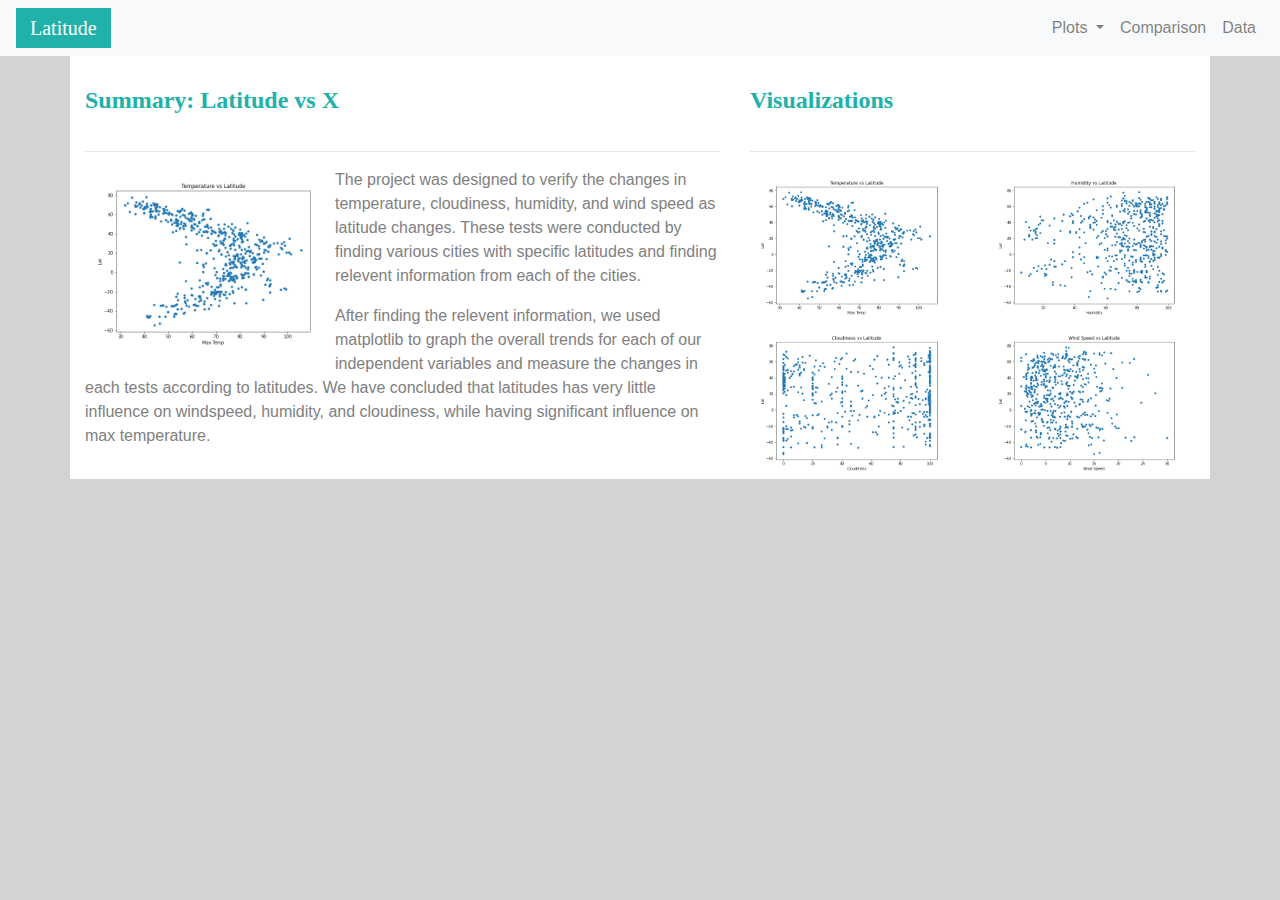
<file: index.html>
<!DOCTYPE html>
<html lang="en">
<head>
    <meta charset="UTF-8">
    <meta http-equiv="X-UA-Compatible" content="IE=edge">
    <meta name="viewport" content="width=device-width, initial-scale=1.0">
    <link rel="stylesheet" href="styles.css">
    <title>Web Design Challenge</title>
</head>
<body>
    <nav class="navbar navbar-expand-lg navbar-light bg-light">
        <a class="navbar-brand logo" href="index.html">Latitude</a>
        <button 
            class="navbar-toggler" 
            type="button" 
            data-toggle="collapse" 
            data-target="#toggleMobileMenu" 
            aria-controls="toggleMobileMenu" 
            aria-expanded="false" 
            aria-label="Toggle navigation">
            <span class="navbar-toggler-icon"></span>
        </button>
        
        <div class="collapse navbar-collapse" id="toggleMobileMenu">
            <ul class="navbar-nav ml-auto">
                <li class="nav-item dropdown">
                    <a class="nav-link dropdown-toggle" 
                        href="#" 
                        id="navbarDropdownMenuLink" 
                        data-toggle="dropdown"
                        aria-haspopup="true" 
                        aria-expanded="false">
                        Plots
                    </a>
                    <div class="dropdown-menu"
                        aria-labelledby="navbarDropdownMenuLink">
                        <a class="dropdown-item" href="Visualizations/temp_visual.html">Max Temperature</a>
                        <a class="dropdown-item" href="Visualizations/humidity_visual.html">Humidity</a>
                        <a class="dropdown-item" href="Visualizations/cloudiness_visual.html">Cloudiness</a>
                        <a class="dropdown-item" href="Visualizations/wind_visual.html">Wind Speed</a>
                    </div>
                </li>
                <li class="nav-item">
                    <a class="nav-link" href="comparison.html">Comparison</a>
                </li>
                <li class="nav-item">
                    <a class="nav-link" href="data.html">Data</a>
                </li>
            </ul>
        </div>
    </nav>

<div class = "container"> 
    <div class = "row">
        <div class = "col col-12 col-md-7 landingbody">
            <h1>Summary: Latitude vs X</h1>
            <hr>
            <a href = "Visualizations/temp_visual.html">
                <img src = "Images/temperature_v_latitude.png" alt = "Max-temp v Latitude" class = "img-fluid" width = "250" align = "left">
            </a>
            <p>The project was designed to verify the changes in temperature, cloudiness, humidity, and wind speed as latitude changes. These tests were conducted by finding various cities with specific latitudes and finding relevent information from each of the cities.</p>
            <p>After finding the relevent information, we used matplotlib to graph the overall trends for each of our independent variables and measure the changes in each tests according to latitudes. We have concluded that latitudes has very little influence on windspeed, humidity, and cloudiness, while having significant influence on max temperature.</p>
        </div>
        <div class = "col col-12 col-md-5 landingbody">
            <h1>Visualizations</h1>
            <hr>
            <div class="row">
                <div class="col-3 col-md-6">
                    <a href = "Visualizations/temp_visual.html">
                        <img src="Images/temperature_v_latitude.png" alt = "temperature_v_latitude" class = "img-fluid">
                    </a>
                  </div>
                <div class = "col-3 col-md-6">
                    <a href="Visualizations/humidity_visual.html">
                        <img src = "Images/humidity_v_lat.png" alt = "humidity_v_latitude" class = "img-fluid">    
                    </a>
                </div>
                <div class = "col-3 col-md-6">
                    <a href="Visualizations/cloudiness_visual.html">
                        <img src = "Images/cloudiness_v_lat.png" alt = "cloudiness_v_latitude" class = "img-fluid">    
                    </a>
                </div>
                <div class = "col-3 col-md-6">
                    <a href="Visualizations/wind_visual.html">
                        <img src = "Images/wind_v_lat.png" alt = "wind_v_latitude" class = "img-fluid">    
                    </a>
                </div>
            </div>
        </div>
    </div>
</div>


</body>

<link rel="stylesheet" href="https://stackpath.bootstrapcdn.com/bootstrap/4.3.1/css/bootstrap.min.css"
    integrity="sha384-ggOyR0iXCbMQv3Xipma34MD+dH/1fQ784/j6cY/iJTQUOhcWr7x9JvoRxT2MZw1T" crossorigin="anonymous">

  <script src="https://code.jquery.com/jquery-3.3.1.slim.min.js"
    integrity="sha384-q8i/X+965DzO0rT7abK41JStQIAqVgRVzpbzo5smXKp4YfRvH+8abtTE1Pi6jizo"
    crossorigin="anonymous"></script>
  <script src="https://cdnjs.cloudflare.com/ajax/libs/popper.js/1.14.7/umd/popper.min.js"
    integrity="sha384-UO2eT0CpHqdSJQ6hJty5KVphtPhzWj9WO1clHTMGa3JDZwrnQq4sF86dIHNDz0W1"
    crossorigin="anonymous"></script>
  <script src="https://stackpath.bootstrapcdn.com/bootstrap/4.3.1/js/bootstrap.min.js"
    integrity="sha384-JjSmVgyd0p3pXB1rRibZUAYoIIy6OrQ6VrjIEaFf/nJGzIxFDsf4x0xIM+B07jRM"
    crossorigin="anonymous"></script>

</html>
</file>
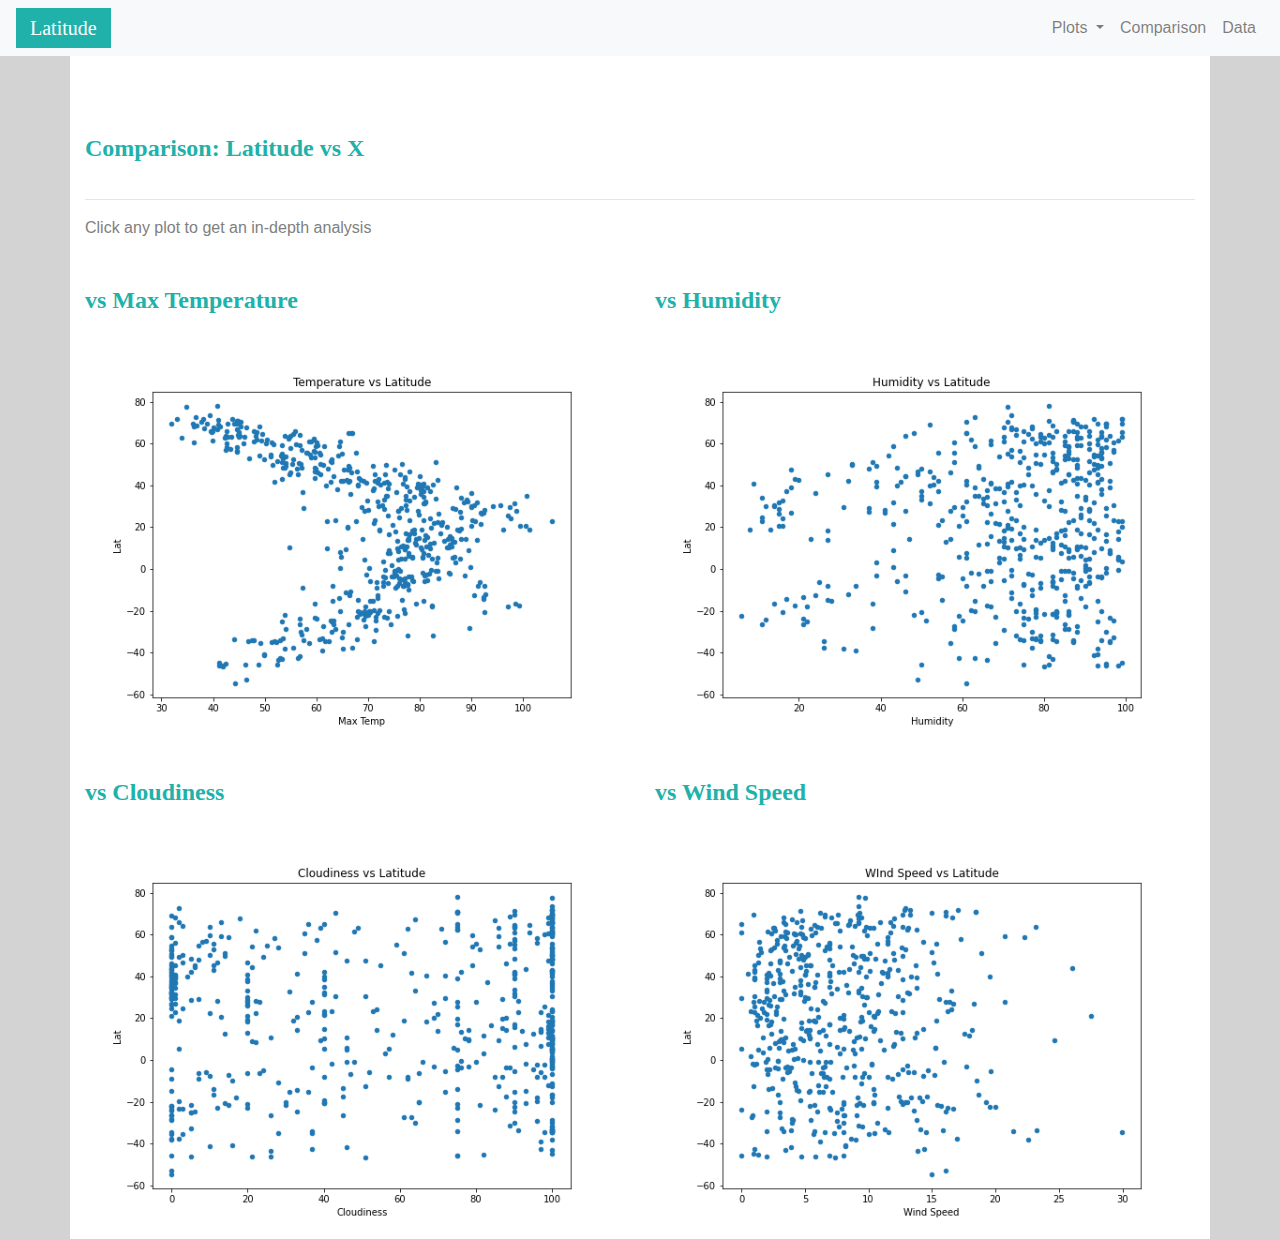
<file: comparison.html>
<!DOCTYPE html>
<html lang="en">
<head>
    <meta charset="UTF-8">
    <meta http-equiv="X-UA-Compatible" content="IE=edge">
    <meta name="viewport" content="width=device-width, initial-scale=1.0">
    <title>Comparison Visualization</title>
    <link rel="stylesheet" href="styles.css">
</head>
<body>
  <nav class="navbar navbar-expand-lg navbar-light bg-light">
    <a class="navbar-brand logo" href="index.html">Latitude</a>
    <button 
        class="navbar-toggler" 
        type="button" 
        data-toggle="collapse" 
        data-target="#toggleMobileMenu" 
        aria-controls="toggleMobileMenu" 
        aria-expanded="false" 
        aria-label="Toggle navigation">
        <span class="navbar-toggler-icon"></span>
    </button>
    
    <div class="collapse navbar-collapse" id="toggleMobileMenu">
        <ul class="navbar-nav ml-auto">
            <li class="nav-item dropdown">
                <a class="nav-link dropdown-toggle" 
                    href="#" 
                    id="navbarDropdownMenuLink" 
                    data-toggle="dropdown"
                    aria-haspopup="true" 
                    aria-expanded="false">
                    Plots
                </a>
                <div class="dropdown-menu"
                    aria-labelledby="navbarDropdownMenuLink">
                    <a class="dropdown-item" href="Visualizations/temp_visual.html">Max Temperature</a>
                    <a class="dropdown-item" href="Visualizations/humidity_visual.html">Humidity</a>
                    <a class="dropdown-item" href="Visualizations/cloudiness_visual.html">Cloudiness</a>
                    <a class="dropdown-item" href="Visualizations/wind_visual.html">Wind Speed</a>
                </div>
            </li>
            <li class="nav-item">
                <a class="nav-link" href="comparison.html">Comparison</a>
            </li>
            <li class="nav-item">
                <a class="nav-link" href="data.html">Data</a>
            </li>
        </ul>
    </div>
</nav>

    <div class="container">
        <br>
        <div class="row">
          <!-- rigth side -->
          <div class="col col-12 divbdy">
            <br>
            <h1>Comparison: Latitude vs X</h1>
            <hr>
            <p>Click any plot to get an in-depth analysis</p>
            <div class='row'>
              <div class="col col-12 col-md-6">
                  <h1>vs Max Temperature</h1>
                <a href="Visualizations/temp_visual.html"><img src="Images/temperature_v_latitude.png" alt="Latitude vs. Temperature" class = "img-fluid"></a>
              </div>
              <div class="col col-12 col-md-6">
                  <h1>vs Humidity</h1>
                <a href="Visualizations/humidity_visual.html"><img src="Images/humidity_v_lat.png" alt="Latitude vs. Humidity" class = "img-fluid"></a>
              </div>
              <div class="col col-12 col-md-6">
                  <h1>vs Cloudiness</h1>
                <a href="Visualizations/cloudiness_visual.html"><img src="Images/cloudiness_v_lat.png" alt="Latitude vs. Cloudiness" class = "img-fluid"></a>
              </div>
              <div class="col col-12 col-md-6">
                  <h1>vs Wind Speed</h1>
                <a href="Visualizations/wind_visual.html"><img src="Images/wind_v_lat.png" alt="Latitude vs. Wind Speed" class = "img-fluid"></a>
              </div>
            </div>
          </div>
          <!-- end of rigth side -->
        </div>
      </div>
</div>


</body>

<link rel="stylesheet" href="https://stackpath.bootstrapcdn.com/bootstrap/4.3.1/css/bootstrap.min.css"
    integrity="sha384-ggOyR0iXCbMQv3Xipma34MD+dH/1fQ784/j6cY/iJTQUOhcWr7x9JvoRxT2MZw1T" crossorigin="anonymous">

  <script src="https://code.jquery.com/jquery-3.3.1.slim.min.js"
    integrity="sha384-q8i/X+965DzO0rT7abK41JStQIAqVgRVzpbzo5smXKp4YfRvH+8abtTE1Pi6jizo"
    crossorigin="anonymous"></script>
  <script src="https://cdnjs.cloudflare.com/ajax/libs/popper.js/1.14.7/umd/popper.min.js"
    integrity="sha384-UO2eT0CpHqdSJQ6hJty5KVphtPhzWj9WO1clHTMGa3JDZwrnQq4sF86dIHNDz0W1"
    crossorigin="anonymous"></script>
  <script src="https://stackpath.bootstrapcdn.com/bootstrap/4.3.1/js/bootstrap.min.js"
    integrity="sha384-JjSmVgyd0p3pXB1rRibZUAYoIIy6OrQ6VrjIEaFf/nJGzIxFDsf4x0xIM+B07jRM"
    crossorigin="anonymous"></script>

</html>
</file>
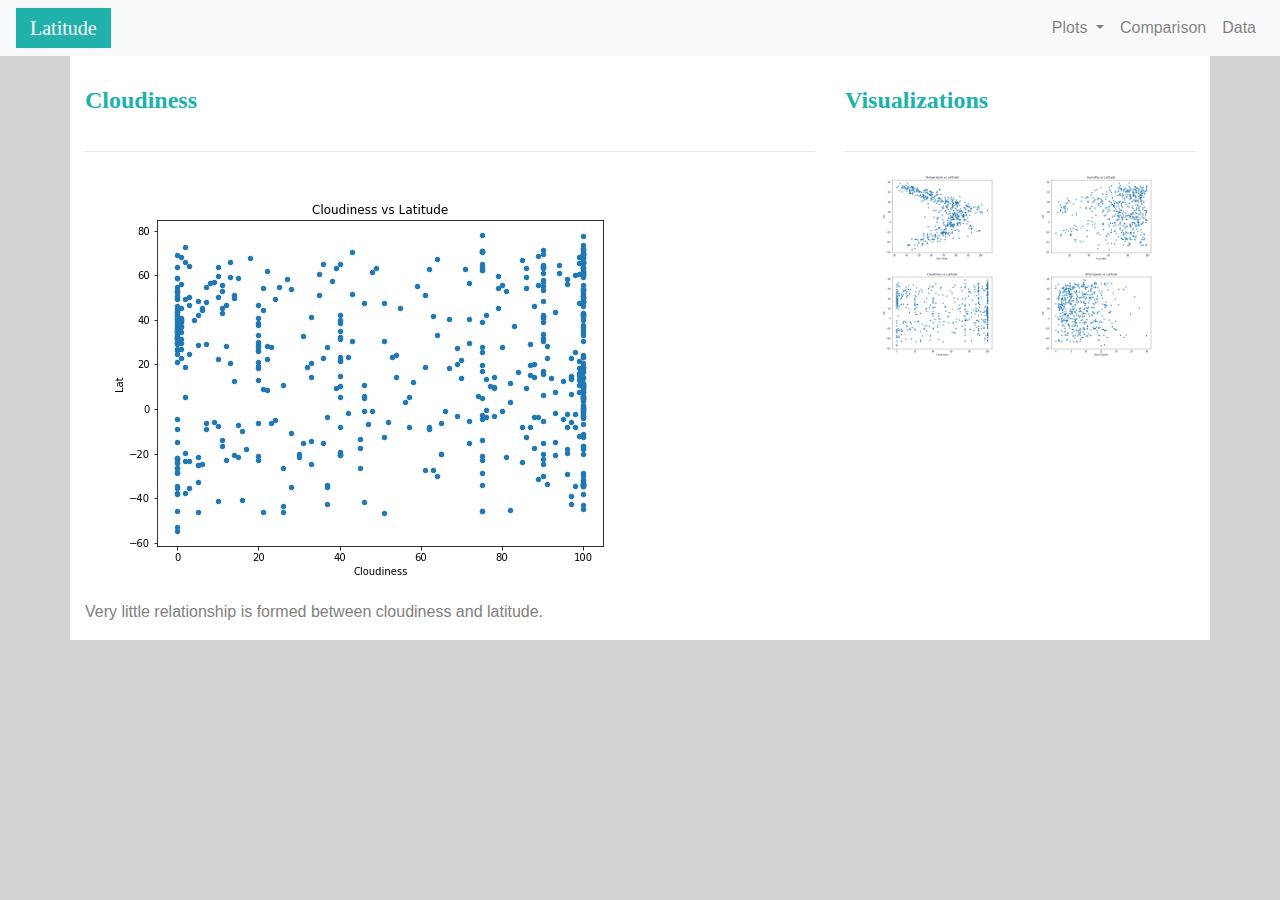
<file: Visualizations/cloudiness_visual.html>
<!DOCTYPE html>
<html lang="en">
<head>
    <meta charset="UTF-8">
    <meta http-equiv="X-UA-Compatible" content="IE=edge">
    <meta name="viewport" content="width=device-width, initial-scale=1.0">
    <link rel="stylesheet" href="../styles.css">
    <title>Cloudiness Visualization</title>
</head>
<body>
    <nav class="navbar navbar-expand-lg navbar-light bg-light">
        <a class="navbar-brand logo" href="../index.html">Latitude</a>
        <button 
            class="navbar-toggler" 
            type="button" 
            data-toggle="collapse" 
            data-target="#toggleMobileMenu" 
            aria-controls="toggleMobileMenu" 
            aria-expanded="false" 
            aria-label="Toggle navigation">
            <span class="navbar-toggler-icon"></span>
        </button>
        
        <div class="collapse navbar-collapse" id="toggleMobileMenu">
            <ul class="navbar-nav ml-auto">
                <li class="nav-item dropdown">
                    <a class="nav-link dropdown-toggle" 
                        href="#" 
                        id="navbarDropdownMenuLink" 
                        data-toggle="dropdown"
                        aria-haspopup="true" 
                        aria-expanded="false">
                        Plots
                    </a>
                    <div class="dropdown-menu"
                        aria-labelledby="navbarDropdownMenuLink">
                        <a class="dropdown-item" href="temp_visual.html">Max Temperature</a>
                        <a class="dropdown-item" href="humidity_visual.html">Humidity</a>
                        <a class="dropdown-item" href="cloudiness_visual.html">Cloudiness</a>
                        <a class="dropdown-item" href="wind_visual.html">Wind Speed</a>
                    </div>
                </li>
                <li class="nav-item">
                    <a class="nav-link" href="../comparison.html">Comparison</a>
                </li>
                <li class="nav-item">
                    <a class="nav-link" href="../data.html">Data</a>
                </li>
            </ul>
        </div>
    </nav>

<div class = "container"> 
    <div class = "row">
        <div class = "col col-12 col-md-8 landingbody">
            <h1>Cloudiness</h1>
            <hr>
            <img src = "../Images/cloudiness_v_lat.png" alt = "cloudiness_plot" class = "img-fluid">
            <p>Very little relationship is formed between cloudiness and latitude.</p>
        </div>
        <div class = "col col-12 col-md-4 landingbody">
            <h1>Visualizations</h1>
            <hr>
            <div class="row mx-3 d-flex justify-content-center">
                <div class="col-4 col-md-6">
                    <a href = "temp_visual.html">
                        <img src="../Images/temperature_v_latitude.png" alt = "temperature_v_latitude" class = "img-fluid">
                    </a>
                  </div>
                <div class = "col-4 col-md-6">
                    <a href = "humidity_visual.html">
                        <img src = "../Images/humidity_v_lat.png" alt = "humidity_v_latitude" class = "img-fluid">    
                    </a>
                </div>
                <div class = "col-4 col-md-6">
                    <a href = "cloudiness_visual.html">
                        <img src = "../Images/cloudiness_v_lat.png" alt = "cloudiness_v_latitude" class = "img-fluid">    
                    </a>
                </div>
                <div class = "col-4 col-md-6">
                    <a href = "wind_visual.html">
                        <img src = "../Images/wind_v_lat.png" alt = "wind_v_latitude" class = "img-fluid">    
                    </a>
                </div>
            </div>
        </div>
    </div>
</div>


</body>

<link rel="stylesheet" href="https://stackpath.bootstrapcdn.com/bootstrap/4.3.1/css/bootstrap.min.css"
    integrity="sha384-ggOyR0iXCbMQv3Xipma34MD+dH/1fQ784/j6cY/iJTQUOhcWr7x9JvoRxT2MZw1T" crossorigin="anonymous">

  <script src="https://code.jquery.com/jquery-3.3.1.slim.min.js"
    integrity="sha384-q8i/X+965DzO0rT7abK41JStQIAqVgRVzpbzo5smXKp4YfRvH+8abtTE1Pi6jizo"
    crossorigin="anonymous"></script>
  <script src="https://cdnjs.cloudflare.com/ajax/libs/popper.js/1.14.7/umd/popper.min.js"
    integrity="sha384-UO2eT0CpHqdSJQ6hJty5KVphtPhzWj9WO1clHTMGa3JDZwrnQq4sF86dIHNDz0W1"
    crossorigin="anonymous"></script>
  <script src="https://stackpath.bootstrapcdn.com/bootstrap/4.3.1/js/bootstrap.min.js"
    integrity="sha384-JjSmVgyd0p3pXB1rRibZUAYoIIy6OrQ6VrjIEaFf/nJGzIxFDsf4x0xIM+B07jRM"
    crossorigin="anonymous"></script>

</html>
</file>
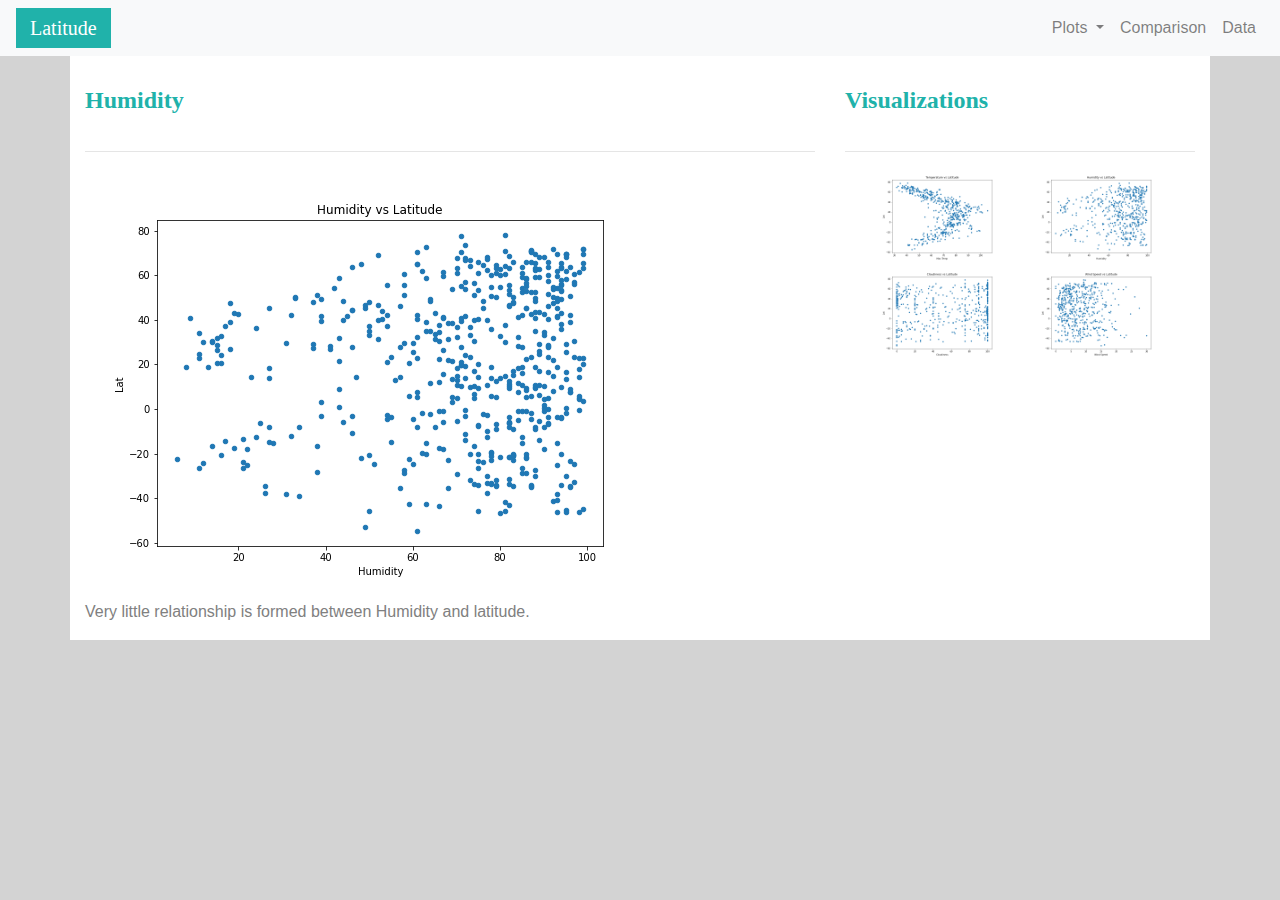
<file: Visualizations/humidity_visual.html>
<!DOCTYPE html>
<html lang="en">
<head>
    <meta charset="UTF-8">
    <meta http-equiv="X-UA-Compatible" content="IE=edge">
    <meta name="viewport" content="width=device-width, initial-scale=1.0">
    <link rel="stylesheet" href="../styles.css">
    <title>Humidity Visualization</title>
</head>
<body>
    <nav class="navbar navbar-expand-lg navbar-light bg-light">
        <a class="navbar-brand logo" href="../index.html">Latitude</a>
        <button 
            class="navbar-toggler" 
            type="button" 
            data-toggle="collapse" 
            data-target="#toggleMobileMenu" 
            aria-controls="toggleMobileMenu" 
            aria-expanded="false" 
            aria-label="Toggle navigation">
            <span class="navbar-toggler-icon"></span>
        </button>
        
        <div class="collapse navbar-collapse" id="toggleMobileMenu">
            <ul class="navbar-nav ml-auto">
                <li class="nav-item dropdown">
                    <a class="nav-link dropdown-toggle" 
                        href="#" 
                        id="navbarDropdownMenuLink" 
                        data-toggle="dropdown"
                        aria-haspopup="true" 
                        aria-expanded="false">
                        Plots
                    </a>
                    <div class="dropdown-menu"
                        aria-labelledby="navbarDropdownMenuLink">
                        <a class="dropdown-item" href="temp_visual.html">Max Temperature</a>
                        <a class="dropdown-item" href="humidity_visual.html">Humidity</a>
                        <a class="dropdown-item" href="cloudiness_visual.html">Cloudiness</a>
                        <a class="dropdown-item" href="wind_visual.html">Wind Speed</a>
                    </div>
                </li>
                <li class="nav-item">
                    <a class="nav-link" href="../comparison.html">Comparison</a>
                </li>
                <li class="nav-item">
                    <a class="nav-link" href="../data.html">Data</a>
                </li>
            </ul>
        </div>
    </nav>

<div class = "container"> 
    <div class = "row">
        <div class = "col col-12 col-md-8 landingbody">
            <h1>Humidity</h1>
            <hr>
            <img src = "../Images/humidity_v_lat.png" alt = "Humidity_v_Latitude" class = "img-fluid">
            <p>Very little relationship is formed between Humidity and latitude.</p>
        </div>
        <div class = "col col-12 col-md-4 landingbody">
            <h1>Visualizations</h1>
            <hr>
            <div class="row mx-3 d-flex justify-content-center">
                <div class="col-4 col-md-6">
                    <a href = "temp_visual.html">
                        <img src="../Images/temperature_v_latitude.png" alt = "temperature_v_latitude" class = "img-fluid">
                    </a>
                  </div>
                <div class = "col-4 col-md-6">
                    <a href = "humidity_visual.html">
                        <img src = "../Images/humidity_v_lat.png" alt = "humidity_v_latitude" class = "img-fluid">    
                    </a>
                </div>
                <div class = "col-4 col-md-6">
                    <a href = "cloudiness_visual.html">
                        <img src = "../Images/cloudiness_v_lat.png" alt = "cloudiness_v_latitude" class = "img-fluid">    
                    </a>
                </div>
                <div class = "col-4 col-md-6">
                    <a href = "wind_visual.html">
                        <img src = "../Images/wind_v_lat.png" alt = "wind_v_latitude" class = "img-fluid">    
                    </a>
                </div>
        </div>
    </div>
</div>


</body>

<link rel="stylesheet" href="https://stackpath.bootstrapcdn.com/bootstrap/4.3.1/css/bootstrap.min.css"
    integrity="sha384-ggOyR0iXCbMQv3Xipma34MD+dH/1fQ784/j6cY/iJTQUOhcWr7x9JvoRxT2MZw1T" crossorigin="anonymous">

  <script src="https://code.jquery.com/jquery-3.3.1.slim.min.js"
    integrity="sha384-q8i/X+965DzO0rT7abK41JStQIAqVgRVzpbzo5smXKp4YfRvH+8abtTE1Pi6jizo"
    crossorigin="anonymous"></script>
  <script src="https://cdnjs.cloudflare.com/ajax/libs/popper.js/1.14.7/umd/popper.min.js"
    integrity="sha384-UO2eT0CpHqdSJQ6hJty5KVphtPhzWj9WO1clHTMGa3JDZwrnQq4sF86dIHNDz0W1"
    crossorigin="anonymous"></script>
  <script src="https://stackpath.bootstrapcdn.com/bootstrap/4.3.1/js/bootstrap.min.js"
    integrity="sha384-JjSmVgyd0p3pXB1rRibZUAYoIIy6OrQ6VrjIEaFf/nJGzIxFDsf4x0xIM+B07jRM"
    crossorigin="anonymous"></script>

</html>
</file>
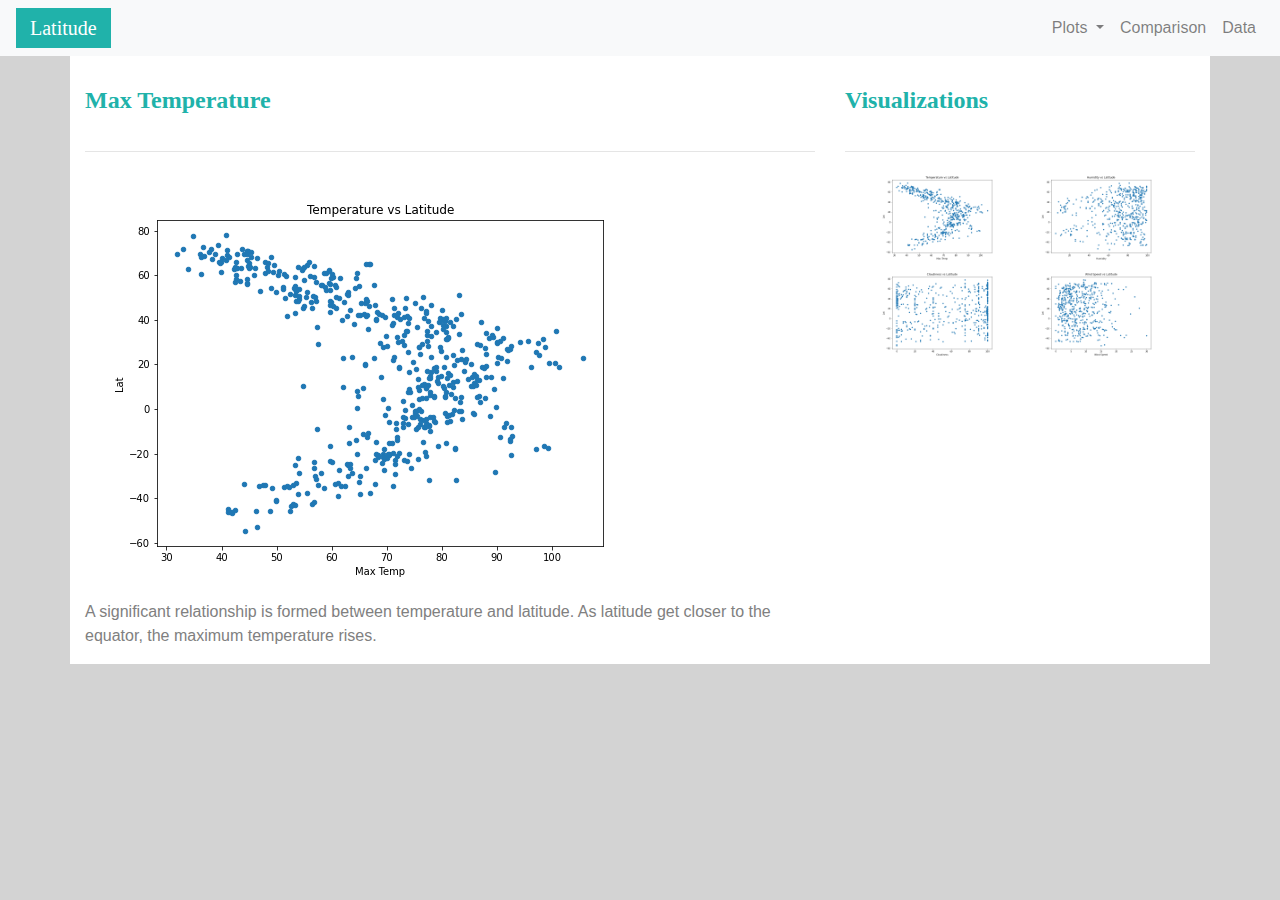
<file: Visualizations/temp_visual.html>
<!DOCTYPE html>
<html lang="en">
<head>
    <meta charset="UTF-8">
    <meta http-equiv="X-UA-Compatible" content="IE=edge">
    <meta name="viewport" content="width=device-width, initial-scale=1.0">
    <link rel="stylesheet" href="../styles.css">
    <title>Max Temperature Visualization</title>

</head>
<body>
    <nav class="navbar navbar-expand-lg navbar-light bg-light">
        <a class="navbar-brand logo" href="../index.html">Latitude</a>
        <button 
            class="navbar-toggler" 
            type="button" 
            data-toggle="collapse" 
            data-target="#toggleMobileMenu" 
            aria-controls="toggleMobileMenu" 
            aria-expanded="false" 
            aria-label="Toggle navigation">
            <span class="navbar-toggler-icon"></span>
        </button>
        
        <div class="collapse navbar-collapse" id="toggleMobileMenu">
            <ul class="navbar-nav ml-auto">
                <li class="nav-item dropdown">
                    <a class="nav-link dropdown-toggle" 
                        href="#" 
                        id="navbarDropdownMenuLink" 
                        data-toggle="dropdown"
                        aria-haspopup="true" 
                        aria-expanded="false">
                        Plots
                    </a>
                    <div class="dropdown-menu"
                        aria-labelledby="navbarDropdownMenuLink">
                        <a class="dropdown-item" href="temp_visual.html">Max Temperature</a>
                        <a class="dropdown-item" href="humidity_visual.html">Humidity</a>
                        <a class="dropdown-item" href="cloudiness_visual.html">Cloudiness</a>
                        <a class="dropdown-item" href="wind_visual.html">Wind Speed</a>
                    </div>
                </li>
                <li class="nav-item">
                    <a class="nav-link" href="../comparison.html">Comparison</a>
                </li>
                <li class="nav-item">
                    <a class="nav-link" href="../data.html">Data</a>
                </li>
            </ul>
        </div>
    </nav>

<div class = "container"> 
    <div class = "row">
        <div class = "col col-12 col-md-8 landingbody">
            <h1>Max Temperature</h1>
            <hr>
            <img src = "../Images/temperature_v_latitude.png" alt = "Max-temp v Latitude" class = "img-fluid">
            <p>A significant relationship is formed between temperature and latitude. As latitude get closer to the equator, the maximum temperature rises.</p>
        </div>
        <div class = "col col-12 col-md-4 landingbody">
            <h1>Visualizations</h1>
            <hr>
            <div class="row mx-3 d-flex justify-content-center">
                <div class="col-4 col-md-6">
                    <a href = "temp_visual.html">
                        <img src="../Images/temperature_v_latitude.png" alt = "temperature_v_latitude" class = "img-fluid">
                    </a>
                  </div>
                <div class = "col-4 col-md-6">
                    <a href = "humidity_visual.html">
                        <img src = "../Images/humidity_v_lat.png" alt = "humidity_v_latitude" class = "img-fluid">    
                    </a>
                </div>
                <div class = "col-4 col-md-6">
                    <a href = "cloudiness_visual.html">
                        <img src = "../Images/cloudiness_v_lat.png" alt = "cloudiness_v_latitude" class = "img-fluid">    
                    </a>
                </div>
                <div class = "col-4 col-md-6">
                    <a href = "wind_visual.html">
                        <img src = "../Images/wind_v_lat.png" alt = "wind_v_latitude" class = "img-fluid">    
                    </a>
                </div>
        </div>
    </div>
</div>


</body>

<link rel="stylesheet" href="https://stackpath.bootstrapcdn.com/bootstrap/4.3.1/css/bootstrap.min.css"
    integrity="sha384-ggOyR0iXCbMQv3Xipma34MD+dH/1fQ784/j6cY/iJTQUOhcWr7x9JvoRxT2MZw1T" crossorigin="anonymous">

  <script src="https://code.jquery.com/jquery-3.3.1.slim.min.js"
    integrity="sha384-q8i/X+965DzO0rT7abK41JStQIAqVgRVzpbzo5smXKp4YfRvH+8abtTE1Pi6jizo"
    crossorigin="anonymous"></script>
  <script src="https://cdnjs.cloudflare.com/ajax/libs/popper.js/1.14.7/umd/popper.min.js"
    integrity="sha384-UO2eT0CpHqdSJQ6hJty5KVphtPhzWj9WO1clHTMGa3JDZwrnQq4sF86dIHNDz0W1"
    crossorigin="anonymous"></script>
  <script src="https://stackpath.bootstrapcdn.com/bootstrap/4.3.1/js/bootstrap.min.js"
    integrity="sha384-JjSmVgyd0p3pXB1rRibZUAYoIIy6OrQ6VrjIEaFf/nJGzIxFDsf4x0xIM+B07jRM"
    crossorigin="anonymous"></script>

</html>
</file>
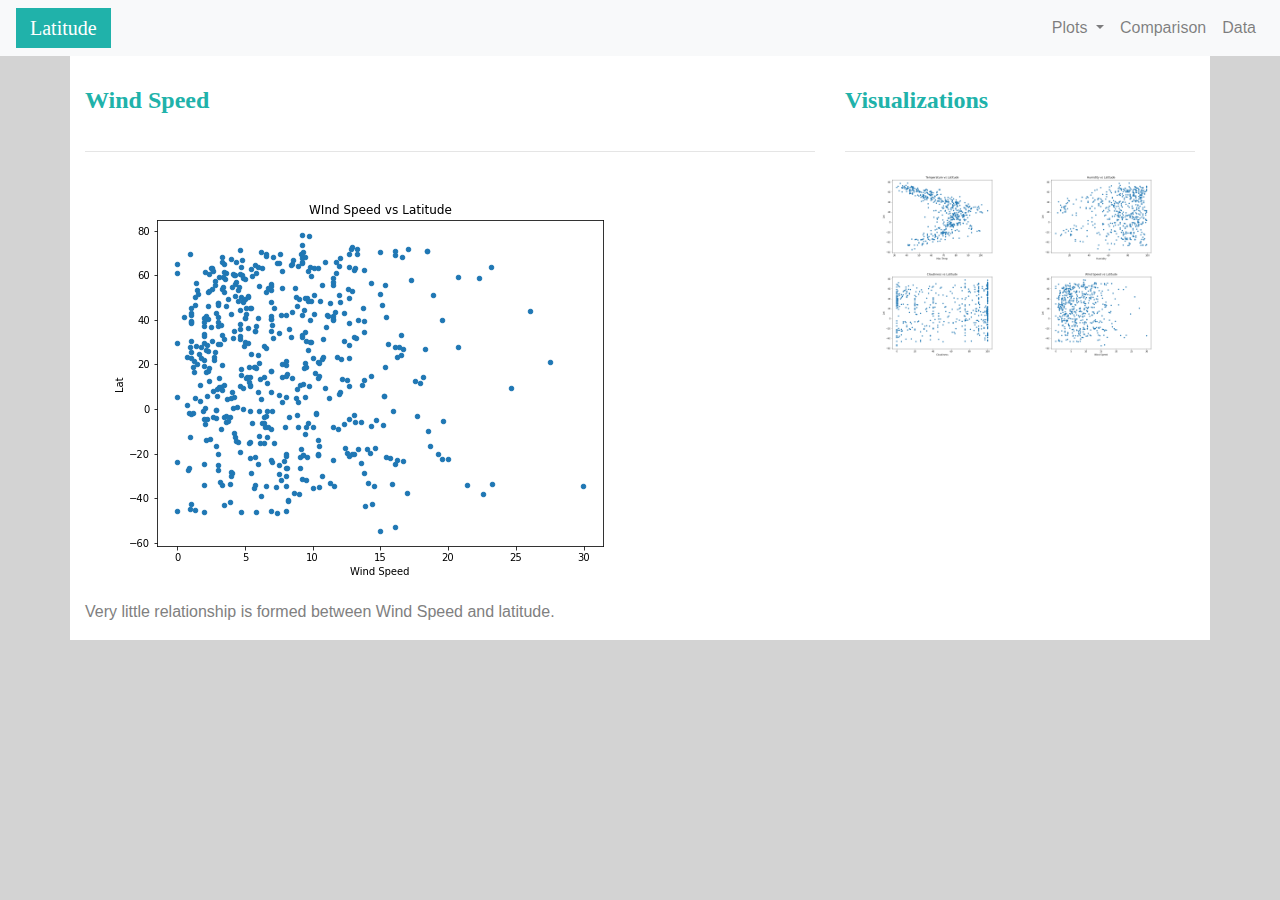
<file: Visualizations/wind_visual.html>
<!DOCTYPE html>
<html lang="en">
<head>
    <meta charset="UTF-8">
    <meta http-equiv="X-UA-Compatible" content="IE=edge">
    <meta name="viewport" content="width=device-width, initial-scale=1.0">
    <link rel="stylesheet" href="../styles.css">
    <title>Wind Speed Visualization</title>
</head>
<body>
    <nav class="navbar navbar-expand-lg navbar-light bg-light">
        <a class="navbar-brand logo" href="../index.html">Latitude</a>
        <button 
            class="navbar-toggler" 
            type="button" 
            data-toggle="collapse" 
            data-target="#toggleMobileMenu" 
            aria-controls="toggleMobileMenu" 
            aria-expanded="false" 
            aria-label="Toggle navigation">
            <span class="navbar-toggler-icon"></span>
        </button>
        
        <div class="collapse navbar-collapse" id="toggleMobileMenu">
            <ul class="navbar-nav ml-auto">
                <li class="nav-item dropdown">
                    <a class="nav-link dropdown-toggle" 
                        href="#" 
                        id="navbarDropdownMenuLink" 
                        data-toggle="dropdown"
                        aria-haspopup="true" 
                        aria-expanded="false">
                        Plots
                    </a>
                    <div class="dropdown-menu"
                        aria-labelledby="navbarDropdownMenuLink">
                        <a class="dropdown-item" href="temp_visual.html">Max Temperature</a>
                        <a class="dropdown-item" href="humidity_visual.html">Humidity</a>
                        <a class="dropdown-item" href="cloudiness_visual.html">Cloudiness</a>
                        <a class="dropdown-item" href="wind_visual.html">Wind Speed</a>
                    </div>
                </li>
                <li class="nav-item">
                    <a class="nav-link" href="../comparison.html">Comparison</a>
                </li>
                <li class="nav-item">
                    <a class="nav-link" href="../data.html">Data</a>
                </li>
            </ul>
        </div>
    </nav>

<div class = "container"> 
    <div class = "row">
        <div class = "col col-12 col-md-8 landingbody">
            <h1>Wind Speed</h1>
            <hr>
            <img src = "../Images/wind_v_lat.png" alt = "Max-temp v Latitude" class = "img-fluid">
            <p>Very little relationship is formed between Wind Speed and latitude.</p>
        </div>
        <div class = "col col-12 col-md-4 landingbody">
            <h1>Visualizations</h1>
            <hr>
            <div class="row mx-3 d-flex justify-content-center">
                <div class="col-4 col-md-6">
                    <a href = "temp_visual.html">
                        <img src="../Images/temperature_v_latitude.png" alt = "temperature_v_latitude" class = "img-fluid">
                    </a>
                  </div>
                <div class = "col-4 col-md-6">
                    <a href = "humidity_visual.html">
                        <img src = "../Images/humidity_v_lat.png" alt = "humidity_v_latitude" class = "img-fluid">    
                    </a>
                </div>
                <div class = "col-4 col-md-6">
                    <a href = "cloudiness_visual.html">
                        <img src = "../Images/cloudiness_v_lat.png" alt = "cloudiness_v_latitude" class = "img-fluid">    
                    </a>
                </div>
                <div class = "col-4 col-md-6">
                    <a href = "wind_visual.html">
                        <img src = "../Images/wind_v_lat.png" alt = "wind_v_latitude" class = "img-fluid">    
                    </a>
                </div>
        </div>
    </div>
</div>


</body>

<link rel="stylesheet" href="https://stackpath.bootstrapcdn.com/bootstrap/4.3.1/css/bootstrap.min.css"
    integrity="sha384-ggOyR0iXCbMQv3Xipma34MD+dH/1fQ784/j6cY/iJTQUOhcWr7x9JvoRxT2MZw1T" crossorigin="anonymous">

  <script src="https://code.jquery.com/jquery-3.3.1.slim.min.js"
    integrity="sha384-q8i/X+965DzO0rT7abK41JStQIAqVgRVzpbzo5smXKp4YfRvH+8abtTE1Pi6jizo"
    crossorigin="anonymous"></script>
  <script src="https://cdnjs.cloudflare.com/ajax/libs/popper.js/1.14.7/umd/popper.min.js"
    integrity="sha384-UO2eT0CpHqdSJQ6hJty5KVphtPhzWj9WO1clHTMGa3JDZwrnQq4sF86dIHNDz0W1"
    crossorigin="anonymous"></script>
  <script src="https://stackpath.bootstrapcdn.com/bootstrap/4.3.1/js/bootstrap.min.js"
    integrity="sha384-JjSmVgyd0p3pXB1rRibZUAYoIIy6OrQ6VrjIEaFf/nJGzIxFDsf4x0xIM+B07jRM"
    crossorigin="anonymous"></script>

</html>
</file>
<file: styles.css>
.navbar-brand {
  background-color: lightseagreen;
  padding: 14px;
  font-family: 'Times New Roman', Times, serif;
}
.logo {
  color:white !important; 
}

p {
  color: gray;
}

h1 {
  font-size:24px !important;
  font-weight:bold !important;
  text-align: left;
  font-family: 'Times New Roman', Times, serif;
  color:lightseagreen;
  padding-top:30px;
  padding-bottom:20px;
}

body {
  background-color: lightgray !important;
}

.container {
  background-color: white;
}
</file>
